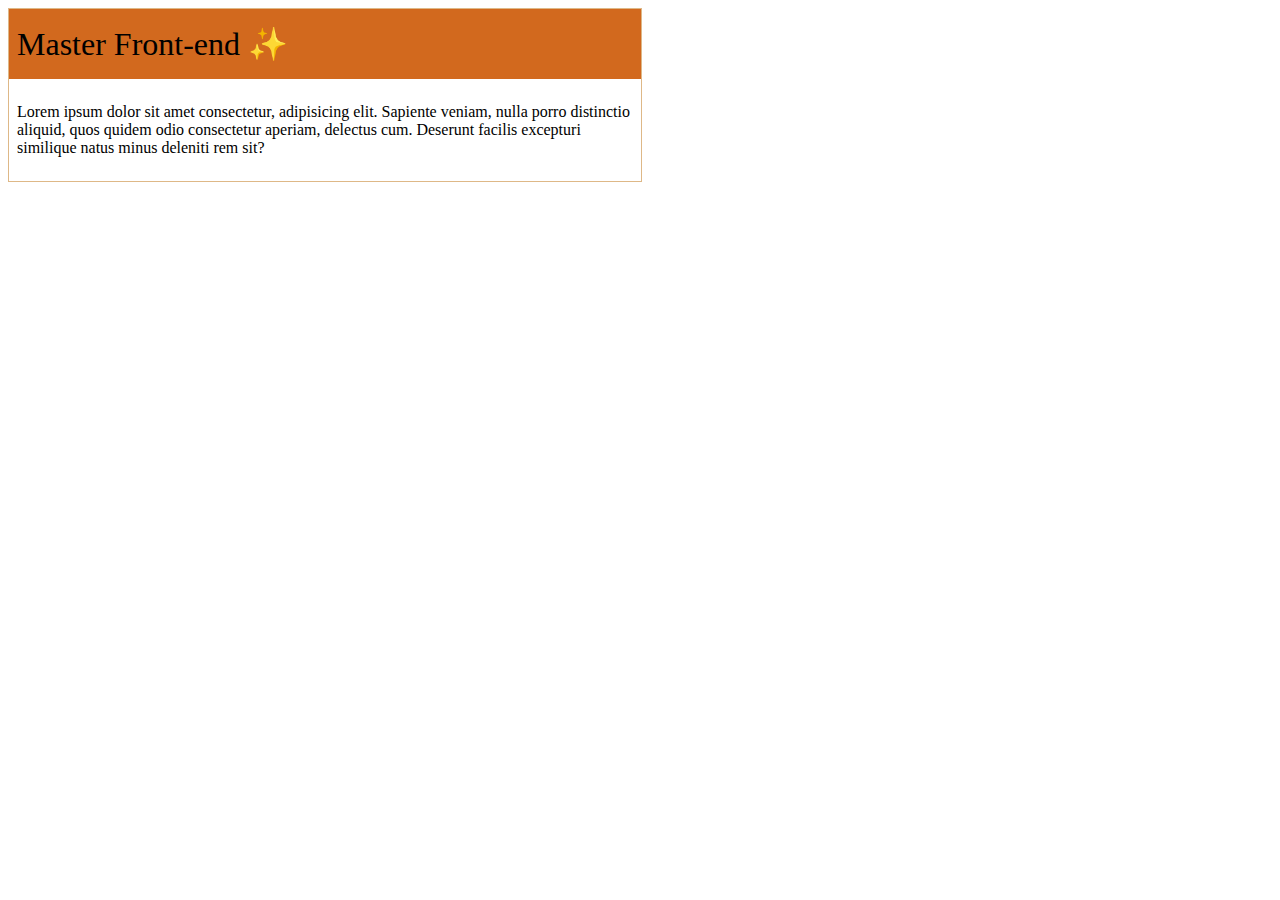
<file: ellie/ex-response/index.html>
<!DOCTYPE html>
<html lang="en">
  <head>
    <meta charset="UTF-8" />
    <meta name="viewport" content="width=device-width, initial-scale=1.0" />
    <title>em vs rem</title>
    <link rel="stylesheet" href="rem_demo.css" />
  </head>
  <body>
    <section class="component">
      <header class="title">Master Front-end ✨</header>
      <p class="contents">
        Lorem ipsum dolor sit amet consectetur, adipisicing elit. Sapiente
        veniam, nulla porro distinctio aliquid, quos quidem odio consectetur
        aperiam, delectus cum. Deserunt facilis excepturi similique natus minus
        deleniti rem sit?
      </p>
    </section>
  </body>
</html>
</file>
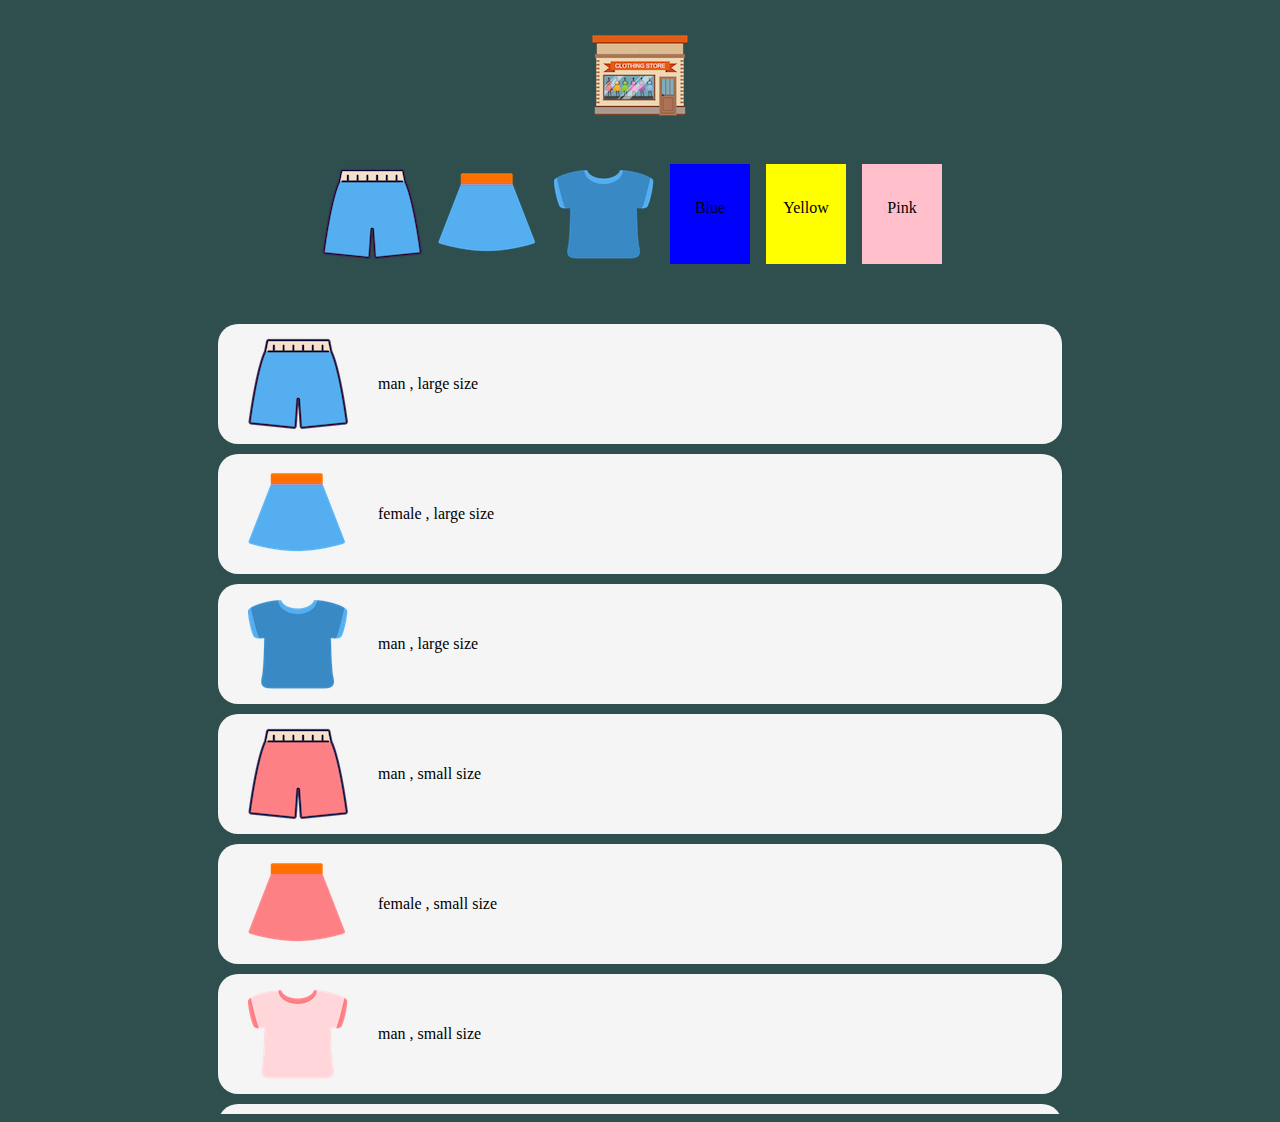
<file: ellie/minigame/index.html>
<!DOCTYPE html>
<html lang="en">
<head>
    <meta charset="UTF-8">
    <meta http-equiv="X-UA-Compatible" content="IE=edge">
    <meta name="viewport" content="width=device-width, initial-scale=1.0">
    <title>Mini Game - NJ -</title>
    <link rel="stylesheet" href="style.css">
    <!-- <script src="data.js" defer></script> -->
    <script type="module" src="main.js" defer></script>
</head>
<body>
    <!-- header -->
    <header class="logo"><img src="./imgs/logo.png"></header>

    <!-- menu -->
    <nav>
        <img src="./imgs/blue_p.png" alt="" class="pants">
        <img src="./imgs/blue_s.png" alt="" class="skirt">
        <img src="./imgs/blue_t.png" alt="" class="tshirt">
        <span class="box blue">Blue</span>
        <span class="box yellow">Yellow</span>
        <span class="box pink">Pink</span>
    </nav>

    <!-- content -->
    <section>
        <div class="clothesList">
        </div>
    </section>
</body>
</html>
</file>
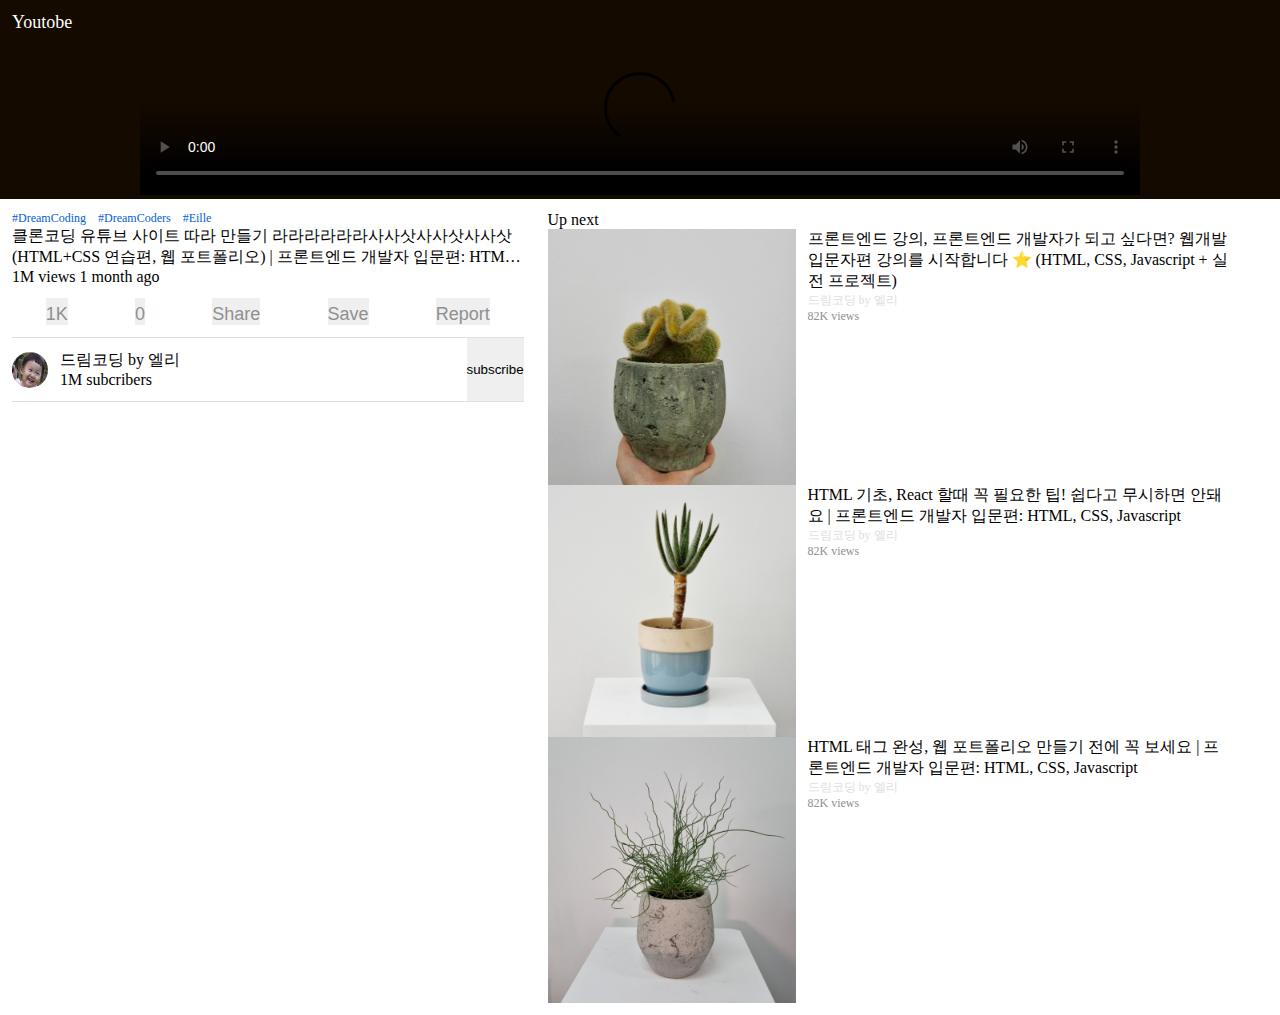
<file: ellie/YOUTOBE/index.html>
<!DOCTYPE html>
<html lang="en">
<head>
    <meta charset="UTF-8">
    <meta http-equiv="X-UA-Compatible" content="IE=edge">
    <meta name="viewport" content="width=device-width, initial-scale=1.0">
    <link rel="stylesheet" href="https://use.fontawesome.com/releases/v5.15.3/css/all.css" integrity="sha384-SZXxX4whJ79/gErwcOYf+zWLeJdY/qpuqC4cAa9rOGUstPomtqpuNWT9wdPEn2fk" crossorigin="anonymous">
    <link rel="stylesheet" href="style.css">
    <script src="main.js" defer></script>
    <title>youtobe</title>
</head>
<body>
    <!-- header -->
    <header>
        <div class="logo">
            <i class="fab fa-youtube"></i> 
            <span>Youtobe</span>
        </div>
        <div class="logoicons">
            <i class="fas fa-search"></i>
            <i class="fas fa-ellipsis-v"></i>
        </div>
    </header>
    <!-- player -->
    <section class="player">
        <video controls
        src="https://archive.org/download/BigBuckBunny_124/Content/big_buck_bunny_720p_surround.mp4"
        poster="https://peach.blender.org/wp-content/uploads/title_anouncement.jpg?x11217"
        width="620">
    </section>

    <!-- info -->
    <div class="infoandupnext">
        <section class="info">
            <div class="metadata">
                <ul class="hashtags">
                    <li>#DreamCoding</li>
                    <li>#DreamCoders</li>
                    <li>#Eille</li>
                </ul>
                <div class="titleAndButton">
                    <span class="title clamp">
                        클론코딩 유튜브 사이트 따라 만들기 라라라라라라사사삿사사삿사사삿(HTML+CSS 연습편, 웹 포트폴리오)
                        | 프론트엔드 개발자 입문편: HTML, CSS, Javascript 
                    </span>
                    <button class="moreBtn">
                        <i class="fas fa-caret-down"></i>
                    </button>
                </div>
                <span class="views">1M views 1 month ago</span>
            </div>

            <ul class="actions">
                <li><button><i class="active fas fa-thumbs-up"></i><span>1K</span></button></li>
                <li><button><i class="fas fa-thumbs-down"></i><span>0</span></button></li>
                <li><button><i class="fas fa-share"></i><span>Share</span></button></li>
                <li><button><i class="fas fa-plus"></i><span>Save</span></button></li>
                <li><button><i class="fab fa-font-awesome-flag"></i><span>Report</span></button></li>
            </ul>

            <div class="channel">
                <div class="metadata">
                    <img src="./img/test.png" alt="">
                    <div class="info">
                        <span class="name">드림코딩 by 엘리</span>
                        <span class="subscribers">1M subcribers</span>
                    </div>
                </div>
                <button>subscribe</button>
            </div>
        </section>

        <!-- upnextplayer -->
        <section class="upnextplayer">
            <span class="title">Up next</span>
            <ul>
                <li class="item">
                    <div class="img"><img src="img/1.jpg" alt="" /></div>
                    <div class="iteminfo">
                        <span class="title">프론트엔드 강의, 프론트엔드 개발자가 되고 싶다면? 웹개발 입문자편 강의를 시작합니다 ⭐️ (HTML, CSS, Javascript + 실전 프로젝트)</span>
                        <span class="name">드림코딩 by 엘리</span>
                        <span class="views">82K views</span>
                    </div>
                    <button class="moreBtn"><i class="fas fa-ellipsis-v"></i></button>
                </li>
                <li class="item">
                    <div class="img"><img src="img/2.jpg" alt="" /></div>
                    <div class="iteminfo">
                        <span class="title">HTML 기초, React 할때 꼭 필요한 팁! 쉽다고 무시하면 안돼요 | 프론트엔드 개발자 입문편: HTML, CSS, Javascript</span>
                        <span class="name">드림코딩 by 엘리</span>
                        <span class="views">82K views</span>
                    </div>
                    <button class="moreBtn"><i class="fas fa-ellipsis-v"></i></button>
                </li>
                <li class="item">
                    <div class="img"><img src="img/3.jpg" alt="" /></div>
                    <div class="iteminfo">
                        <span class="title">HTML 태그 완성, 웹 포트폴리오 만들기 전에 꼭 보세요 | 프론트엔드 개발자 입문편: HTML, CSS, Javascript</span>
                        <span class="name">드림코딩 by 엘리</span>
                        <span class="views">82K views</span>
                    </div>
                    <button class="moreBtn"><i class="fas fa-ellipsis-v"></i></button>
                </li>
            </ul>

        </section>
    </div>
</body>
</html>


<!-- 
fab fa-youtube
fas fa-search
fas fa-ellipsis-v
fas fa-caret-down
fas fa-thumbs-up
fas fa-thumbs-down
fas fa-share
fas fa-plus
fab fa-font-awesome-flag -->
</file>
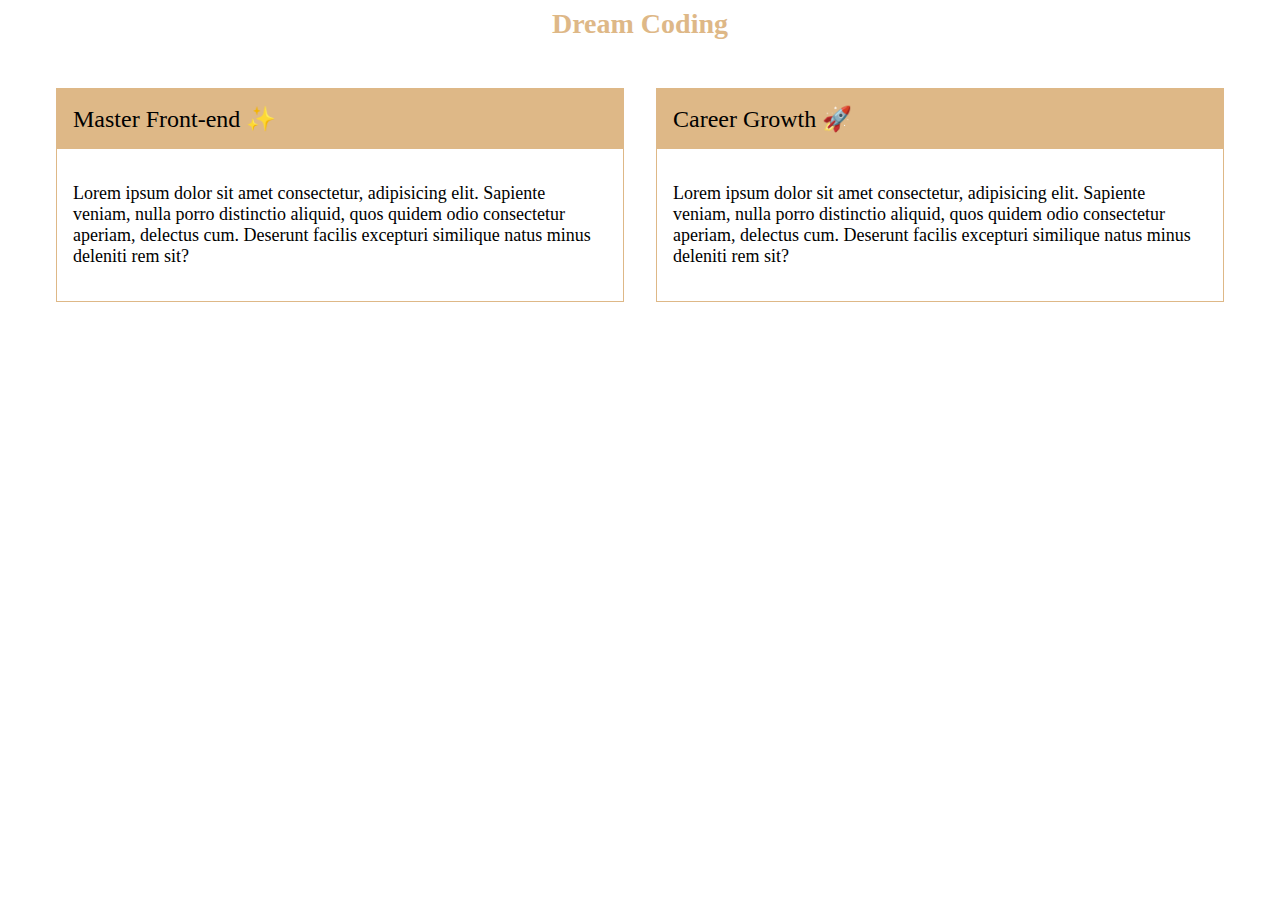
<file: ellie/ex-response/not-responsive.html>
<!DOCTYPE html>
<html lang="en">
  <head>
    <meta charset="UTF-8" />
    <meta name="viewport" content="width=device-width, initial-scale=1.0" />
    <title>Not Responsive 💩</title>
    <link rel="stylesheet" href="not-responsive.css" />
  </head>
  <body>
    <h1>Dream Coding</h1>
    <div class="container">
      <section class="component">
        <header class="title">Master Front-end ✨</header>
        <p class="contents">
          Lorem ipsum dolor sit amet consectetur, adipisicing elit. Sapiente
          veniam, nulla porro distinctio aliquid, quos quidem odio consectetur
          aperiam, delectus cum. Deserunt facilis excepturi similique natus
          minus deleniti rem sit?
        </p>
      </section>
      <section class="component">
        <header class="title">Career Growth 🚀</header>
        <p class="contents">
          Lorem ipsum dolor sit amet consectetur, adipisicing elit. Sapiente
          veniam, nulla porro distinctio aliquid, quos quidem odio consectetur
          aperiam, delectus cum. Deserunt facilis excepturi similique natus
          minus deleniti rem sit?
        </p>
      </section>
    </div>
  </body>
</html>
</file>
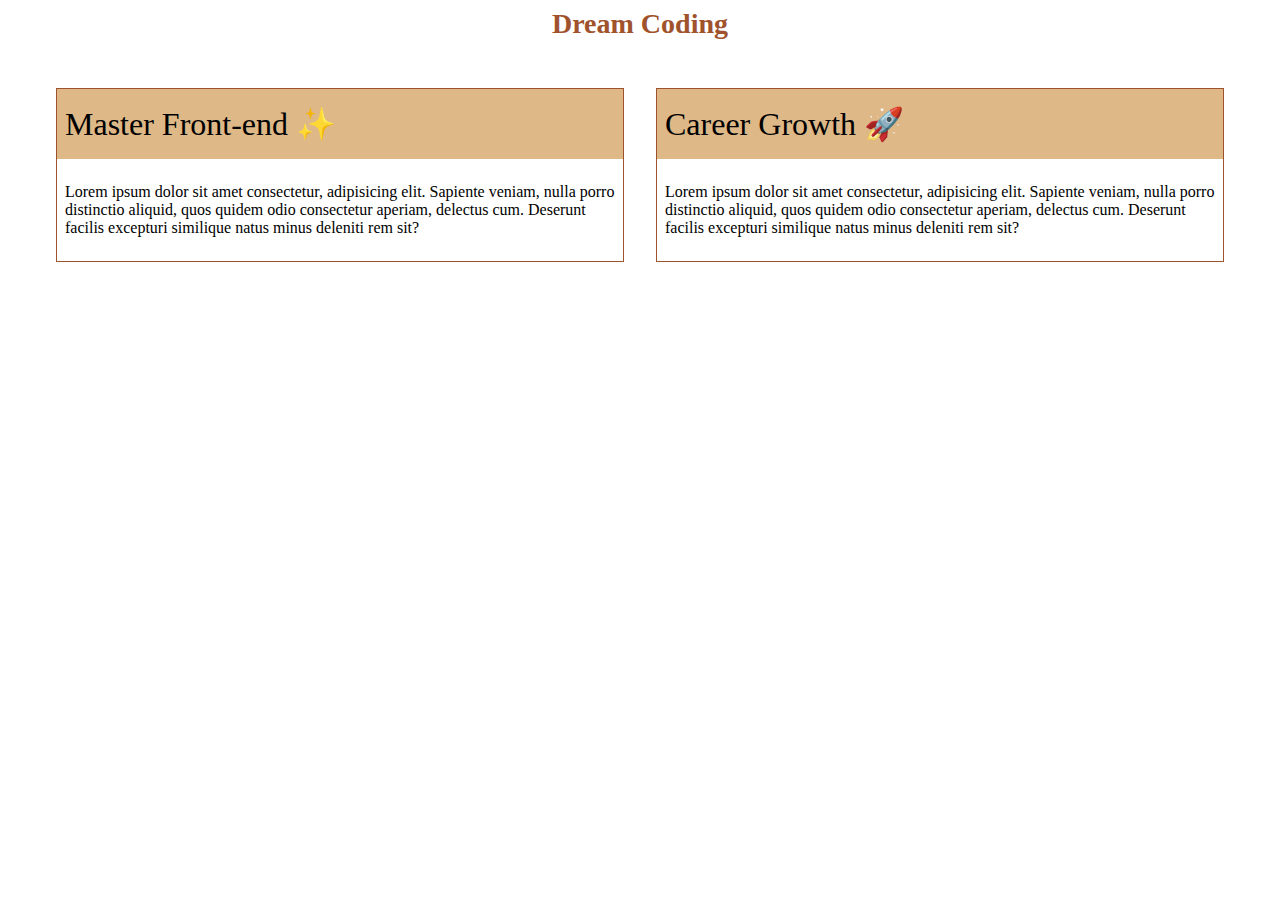
<file: ellie/ex-response/responsive.html>
<!DOCTYPE html>
<html lang="en">
  <head>
    <meta charset="UTF-8" />
    <meta name="viewport" content="width=device-width, initial-scale=1.0" />
    <title>Responsive ❤️</title>
    <link rel="stylesheet" href="responsive.css" />
  </head>
  <body>
    <h1 class="logo">Dream Coding</h1>
    <div class="container">
      <section class="component">
        <header class="title">Master Front-end ✨</header>
        <p class="contents">
          Lorem ipsum dolor sit amet consectetur, adipisicing elit. Sapiente
          veniam, nulla porro distinctio aliquid, quos quidem odio consectetur
          aperiam, delectus cum. Deserunt facilis excepturi similique natus
          minus deleniti rem sit?
        </p>
      </section>
      <section class="component">
        <header class="title">Career Growth 🚀</header>
        <p class="contents">
          Lorem ipsum dolor sit amet consectetur, adipisicing elit. Sapiente
          veniam, nulla porro distinctio aliquid, quos quidem odio consectetur
          aperiam, delectus cum. Deserunt facilis excepturi similique natus
          minus deleniti rem sit?
        </p>
      </section>
    </div>
  </body>
</html>
</file>
<file: ellie/ex-response/rem_demo.css>
.component {
  width: 50%;
  border: 1px solid burlywood;
  font-size: 2rem;
}

.title {
  background-color: chocolate;
  padding: 0.5em 0.5rem;
}

.contents {
  font-size: 1rem;
  padding: 0.5em 0.5rem; /* font-size에 따라 */
}

@media screen and (max-width: 780px) {
  .component {
    font-size: 1.5rem;
  }
}
</file>
<file: ellie/minigame/style.css>
body {
  text-align: center;
  background-color: darkslategrey;
}

header {
  margin: 30px;
}

nav {
  display: flex;
  justify-content: center;
  margin-bottom: 50px;
}

nav img,
nav span {
  margin-right: 16px;
}

.box {
  color: black;
  padding: 35px 10px;
  width: 60px;
  /* vertical-align: middle; */
}

.box.blue {
  background-color: blue;
}
.box.yellow {
  background-color: yellow;
}
.box.pink {
  background-color: pink;
}

.autolist {
  display: flex;
  flex-direction: row;
  background-color: whitesmoke;
  margin: 10px;
  border-radius: 20px / 20px;
  align-items: center;
}

.autolist .aimg {
  margin: 10px 30px;
}

.clothesList {
  margin: 0px 200px;
  text-align: center;
  height: 800px;
  overflow: auto;
}
</file>
<file: ellie/YOUTOBE/style.css>
:root {
  /* Color */
  --white-color: #fff;
  --black-color: #140a00;
  --blue-color: #045fd4;
  --red-color: #ff0000;
  --grey-dark-color: #909090;
  --grey-light-color: #e0e0e0;

  /* size */
  --padding: 12px;
  --avatar-size: 36px;

  /* font size */
  --font-large: 18px;
  --font-medium: 14px;
  --font-small: 12px;
  --font-micro: 10px;
}

* {
  padding: 0;
  margin: 0;
  box-sizing: border-box;
}

body {
  font-family: Roboto;
}

ul {
  list-style: none;
}

button,
button:focus {
  border: none;
  cursor: pointer;
  outline: none;
}

/* header */
header {
  display: flex;
  justify-content: space-between;
  padding: var(--padding);
  background-color: var(--black-color);
  color: var(--white-color);
  font-size: var(--font-large);
}
header .logo i {
  color: var(--red-color);
}

header .logoicons .fa-search {
  margin-right: var(--padding);
}

/* .player */
.player {
  position: sticky;
  top: 0;
  text-align: center;
  background-color: var(--black-color);
}
.player video {
  width: 100%;
  height: 100%;
  max-width: 1000px;
}

/* info */
.info {
  padding: var(--padding);
}

.info .hashtags {
  display: flex;
  color: var(--blue-color);
  font-size: var(--font-small);
}

.info .hashtags li {
  margin-right: var(--padding);
}

.info .titleAndButton {
  display: flex;
}

.info .titleAndButton .title.clamp {
  display: -webkit-box;
  -webkit-box-orient: vertical;
  -webkit-line-clamp: 2;
  overflow: hidden;
}

.info .titleAndButton .title {
  display: -webkit-box;
}

.info .titleAndButton .moreBtn {
  height: 100%; /*???*/
}

.info .titleAndButton .moreBtn.clicked {
  transform: rotate(180deg);
}

.info .actions {
  display: flex;
  justify-content: space-around;
}

.info .actions button {
  display: flex;
  flex-direction: column;
  font-size: var(--font-large);
  color: var(--grey-dark-color);
  margin: var(--padding);
}

/*
  margin: 5px 10px; 위&아래, 오른쪽&왼쪽
  margin: 5px 7px 3px 0px; 위, 오른쪽, 아래, 왼쪽
*/

.info .actions button i {
  margin: 0 auto; /*중앙정렬*/
  margin-bottom: calc(var(--padding) / 2);
}

.info .actions button i.active {
  color: var(--blue-color);
}

.info .channel {
  display: flex;
  justify-content: space-between;
  border-top: solid var(--grey-light-color);
  border-bottom: solid var(--grey-light-color);
  border-width: 1px;
}

.info .channel .metadata {
  display: flex;
  align-items: center;
}

.info .channel .metadata .info {
  display: flex;
  flex-direction: column;
}

.info .channel .metadata img {
  border-radius: 50%;
  width: var(--avatar-size);
  height: var(--avatar-size);
}

.upnextplayer {
  margin: var(--padding);
}

.upnextplayer .item {
  display: flex;
}

.upnextplayer img {
  width: 100%;
  height: 100%;
}

.upnextplayer .item .iteminfo {
  display: flex;
  flex-direction: column;
}

.upnextplayer .item .iteminfo .name {
  font-size: var(--font-small);
  color: var(--grey-light-color);
}

.upnextplayer .item .iteminfo .views {
  font-size: var(--font-small);
  color: var(--grey-dark-color);
}

.upnextplayer .item .moreBtn {
  height: 100%;
  margin: 0, var(--padding);
}

.upnextplayer .item .img {
  flex: 1 1 35%;
  margin-right: var(--padding);
}
.upnextplayer .item .iteminfo {
  flex: 1 1 60%;
}
.upnextplayer .item .moreBtn {
  flex: 1 1 5%;
}

.upnextplayer .item .img image {
  width: 100%;
}

/* * {
  color: black;
} */

/* Small Devices, Tablets : 768px ~ */
@media only screen and (min-width: 768px) {
  /* * {
    color: blue;
  } */
  .infoandupnext {
    display: flex;
    flex-direction: row;
  }
}
</file>
<file: ellie/ex-response/not-responsive.css>
h1 {
  font-size: 28px;
  color: burlywood;
  margin: auto;
  text-align: center;
}

.container {
  display: flex;
  padding: 32px;
}

.component {
  border: 1px solid burlywood;
  margin: 16px;
}

.title {
  font-size: 24px;
  padding: 16px;
  background-color: burlywood;
}

.contents {
  font-size: 18px;
  padding: 16px;
}

@media screen and (max-width: 768px) {
  .container {
    flex-direction: column;
  }
}
</file>
<file: ellie/ex-response/responsive.css>
body .logo {
  font-size: 1.75em;
  color: sienna;
  text-align: center;
  margin: auto;
}

.container {
  display: flex;
  padding: 2em;
}

.component {
  border: 1px solid sienna;
  margin: 1em;
}

.title {
  font-size: 2rem;
  padding: 0.5em 0.5rem;
  background-color: burlywood;
}

.contents {
  font-size: 1em;
  padding: 0.5em 0.5rem;
}

@media screen and (max-width: 48rem) {
  .container {
    flex-direction: column;
  }
}
</file>
